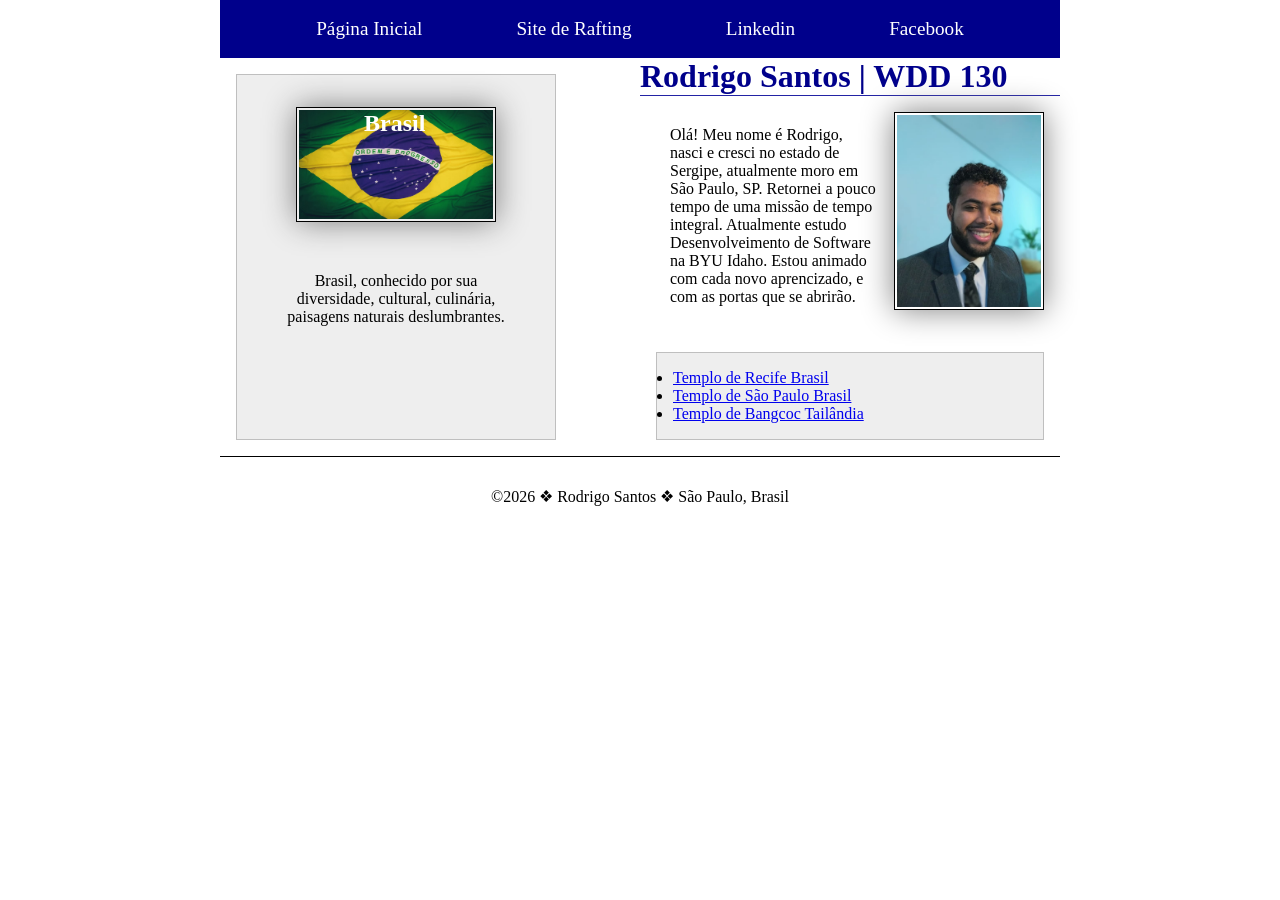
<file: index.html>
<!DOCTYPE html>
<html lang="pt-br">

<head>
    <meta charset="UTF-8">
    <meta name="viewport" content="width=device-width, initial-scale=1.0">
    <title> Rodrigo Oliveira Ferreira dos Santos | WDD 130 </title>
    <meta name="description"
      content="Pagina inicial Rodrigo Santos, WDD 130, apresentação e aprencizado.">
    <meta name="author" content="Rodrico Santos">
    <link rel="stylesheet" href="estilos/estilos.css">

</head>

<body>
    <header>
        <nav>
            <a href="#">Página Inicial</a>
            <a href="wwr/">Site de Rafting</a>
            <a href="https://www.linkedin.com/in/rodrigo-santos-73b1143a8/"
              target="_blank">Linkedin</a>
            <a href="https://www.facebook.com/rodrigo.oliveira.613609/" target="_blank">Facebook</a>
        </nav>
    </header>
    <div class="grid">
        <main>
            <h1>Rodrigo Santos | WDD 130</h1>
            <img src="imagens/perfil.jpg" alt="Olá, meu nome é Rodrigo Santos" width="200">
            <p>Olá! Meu nome é Rodrigo, nasci e cresci no estado de Sergipe, atualmente moro em São
                Paulo, SP. Retornei a pouco tempo de uma missão de tempo integral. Atualmente estudo
                Desenvolveimento de Software na BYU Idaho. Estou animado com cada novo aprencizado,
                e
                com as
                portas que se abrirão.
            </p>
            <ul class="caixa">
                <li><a href="https://www.churchofjesuschrist.org/temples/details/recife-brazil-temple?lang=por"
                      target="_blank">Templo
                        de Recife Brasil</a></li>
                <li><a href="https://www.churchofjesuschrist.org/temples/details/sao-paulo-brazil-temple?lang=por"
                      target="_blank">Templo
                        de São Paulo Brasil</a>
                </li>
                <li><a href="https://www.churchofjesuschrist.org/temples/details/bangkok-thailand-temple?lang=por"
                      target="_blank">Templo
                        de Bangcoc Tailândia</a>
                </li>
            </ul>
        </main>
        <aside class="caixa">
            <h2>Brasil</h2>
            <img src="imagens/bandeira-brasil.jpg" alt="Bandeira do Brasil">
            <p> Brasil, conhecido por sua diversidade, cultural, culinária, paisagens naturais
                deslumbrantes. </p>
        </aside>
    </div>

    <footer>
        <p>©2026 &#10070; Rodrigo Santos &#10070; São Paulo, Brasil</p>
    </footer>
</body>

</html>
</file>
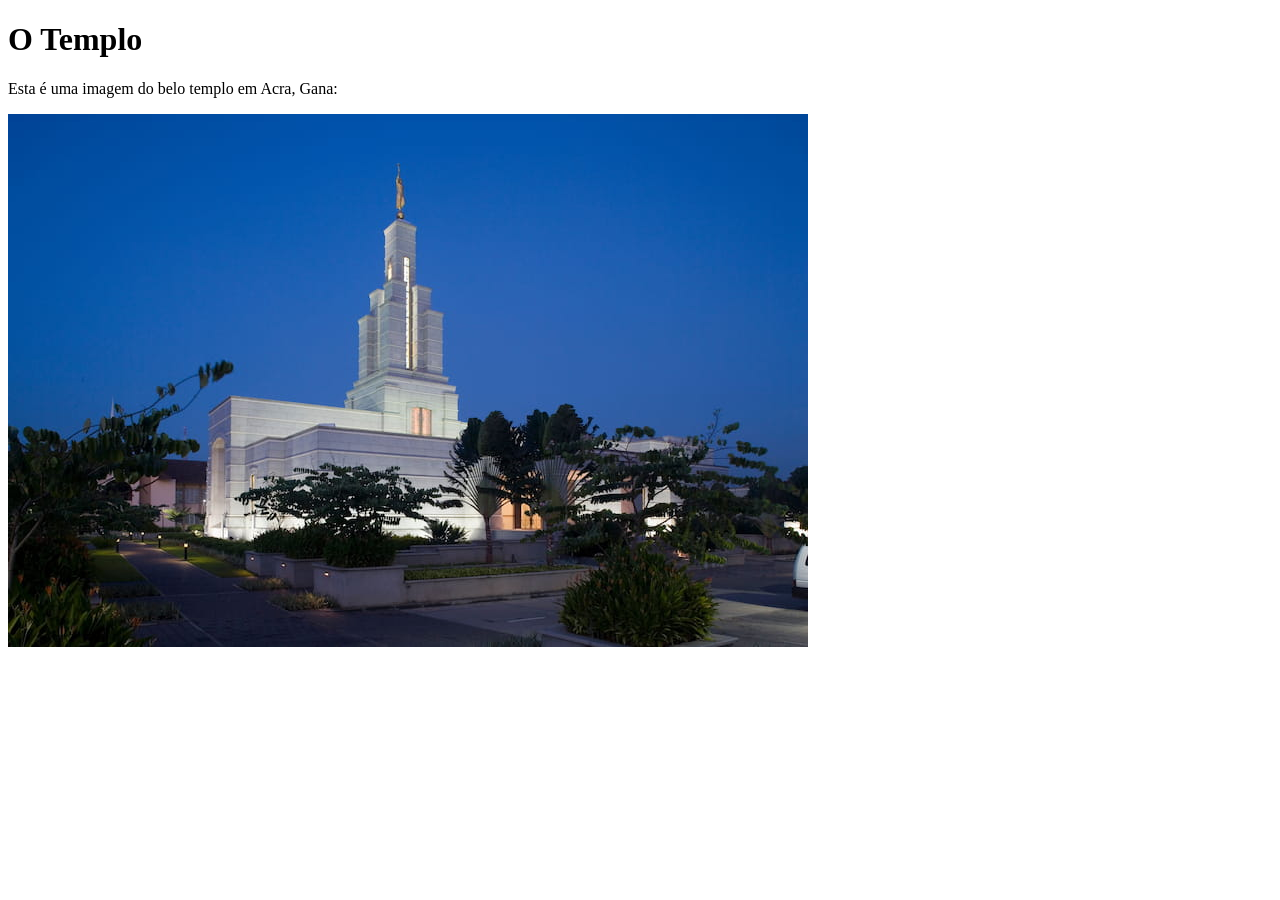
<file: semana01/imagens.html>
<!DOCTYPE html>
<html lang="pt-br">

<head>
    <meta charset="UTF-8">
    <meta name="viewport" content="width=device-width, initial-scale=1.0">
    <title>Imagem do Templo</title>
</head>

<body>
    <h1>O Templo</h1>
    <p>Esta é uma imagem do belo templo em Acra, Gana:</p>
    <img src="imagens/templo-pequeno.jpg" alt="O Templo de Acra, Gana">

</body>

</html>
</file>
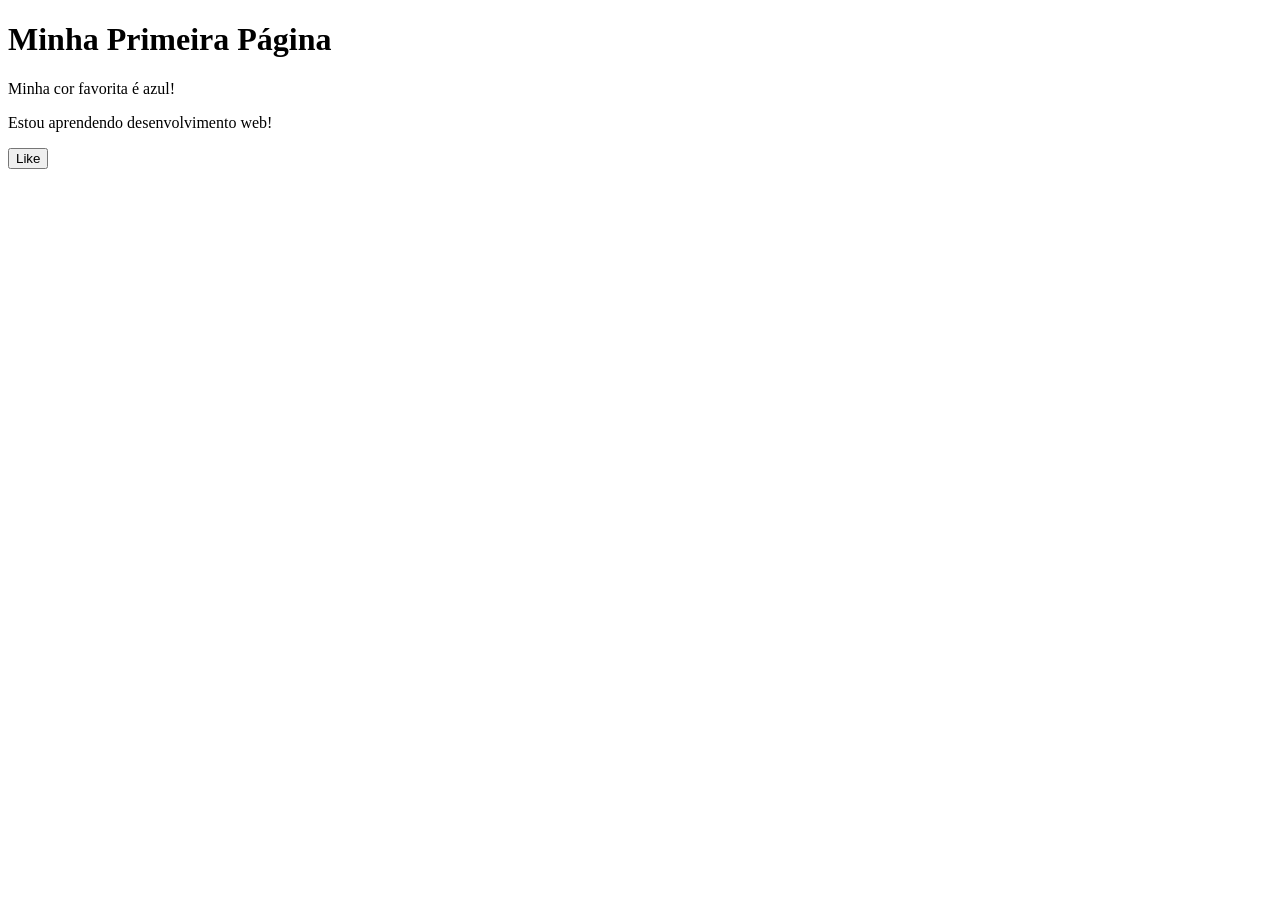
<file: semana01/primeira-pagina.html>
<!DOCTYPE html>
<html lang="pt-br">

<head>
    <meta charset="UTF-8">
    <meta name="viewport" content="width=device-width, initial-scale=1.0">
    <title>Minha Primeira Página</title>
</head>

<body>
    <h1>Minha Primeira Página</h1>
    <p>Minha cor favorita é azul!</p>
    <p>Estou aprendendo desenvolvimento web! </p>
    <button> Like </button>
</body>

</html>
</file>
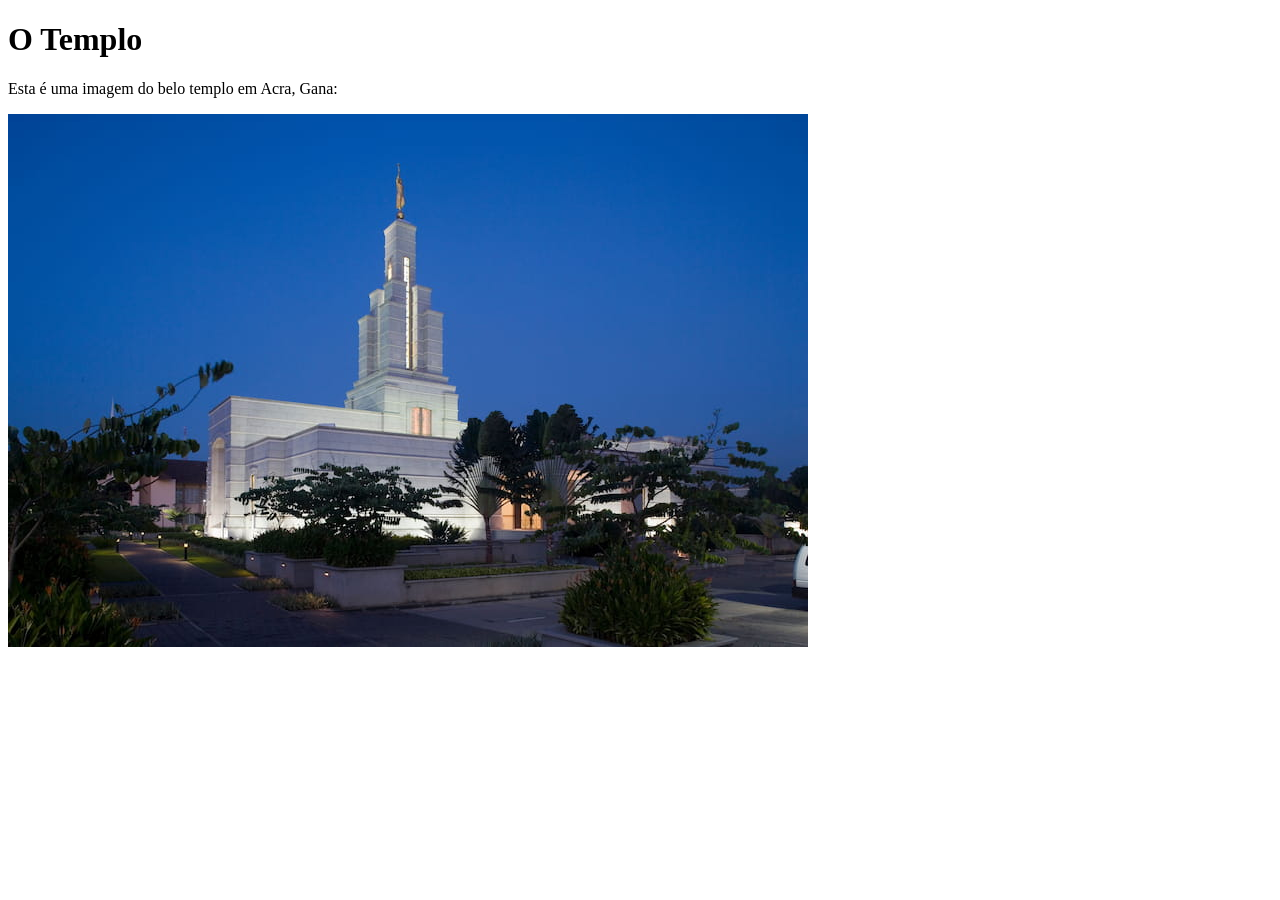
<file: semana01/solucao-imagens.html>
<!DOCTYPE html>
<html lang="pt-br">
<head>
    <meta charset="UTF-8">
    <meta name="viewport" content="width=device-width, initial-scale=1.0">
    <title>Imagem do Templo</title>
</head>
<body>
    <h1>O Templo</h1>
    <p>Esta é uma imagem do belo templo em Acra, Gana:</p>
    <img src="imagens/templo-pequeno.jpg" alt="Templo de Acra, Gana">

</body>
</html>
</file>
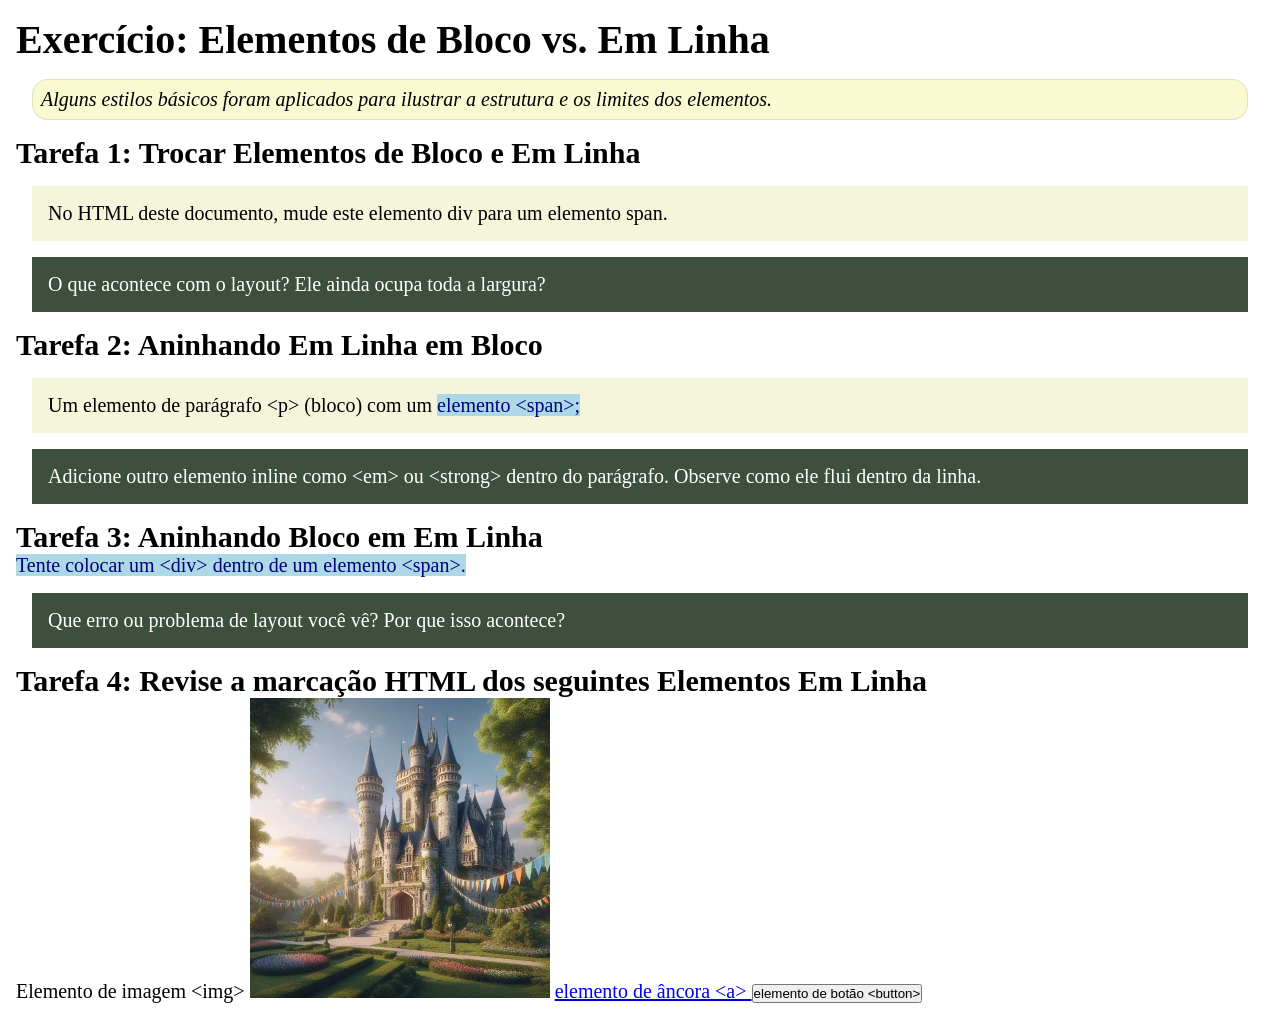
<file: semana02/bloco-vs-inline.html>
<!DOCTYPE html>
<html lang="pt-br">

<head>
    <meta charset="UTF-8">
    <meta name="viewport" content="width=device-width, initial-scale=1.0">
    <title>Exercício: Elementos de Bloco vs. Inline</title>
    <link rel="stylesheet" href="estilos/bloco-vs-inline.css">
</head>

<body>
    <main>
        <h1>Exercício: Elementos de Bloco vs. Em Linha</h1>
        <p class="note">Alguns estilos básicos foram aplicados para ilustrar a estrutura e os limites dos elementos.</p>

        <h2>Tarefa 1: Trocar Elementos de Bloco e Em Linha</h2>
        <div>No HTML deste documento, mude este elemento div para um elemento span.</div>

        <p class="question">O que acontece com o layout? Ele ainda ocupa toda a largura?</p>

        <h2>Tarefa 2: Aninhando Em Linha em Bloco</h2>
        <p>Um elemento de parágrafo &lt;p&gt; (bloco) com um <span>elemento &lt;span&gt;;</span></p>
        <p class="question">Adicione outro elemento inline como &lt;em&gt; ou &lt;strong&gt; dentro do parágrafo.
            Observe como ele flui dentro da linha.</p>

        <h2>Tarefa 3: Aninhando Bloco em Em Linha</h2>
        <span>Tente colocar um &lt;div&gt; dentro de um elemento &lt;span&gt;.</span>
        <p class="question">Que erro ou problema de layout você vê? Por que isso acontece?</p>


        <h2>Tarefa 4: Revise a marcação HTML dos seguintes Elementos Em Linha</h2>
        Elemento de imagem &lt;img&gt;
        <img src="imagens/castelo.webp" alt="imagem (imagens estão em linha)" width="300" height="300">
        <a href="https://churchofjesuschrist.org">elemento de âncora &lt;a&gt; </a>
        <button type="button">elemento de botão &lt;button&gt;</button>
    </main>
</body>

</html>
</file>
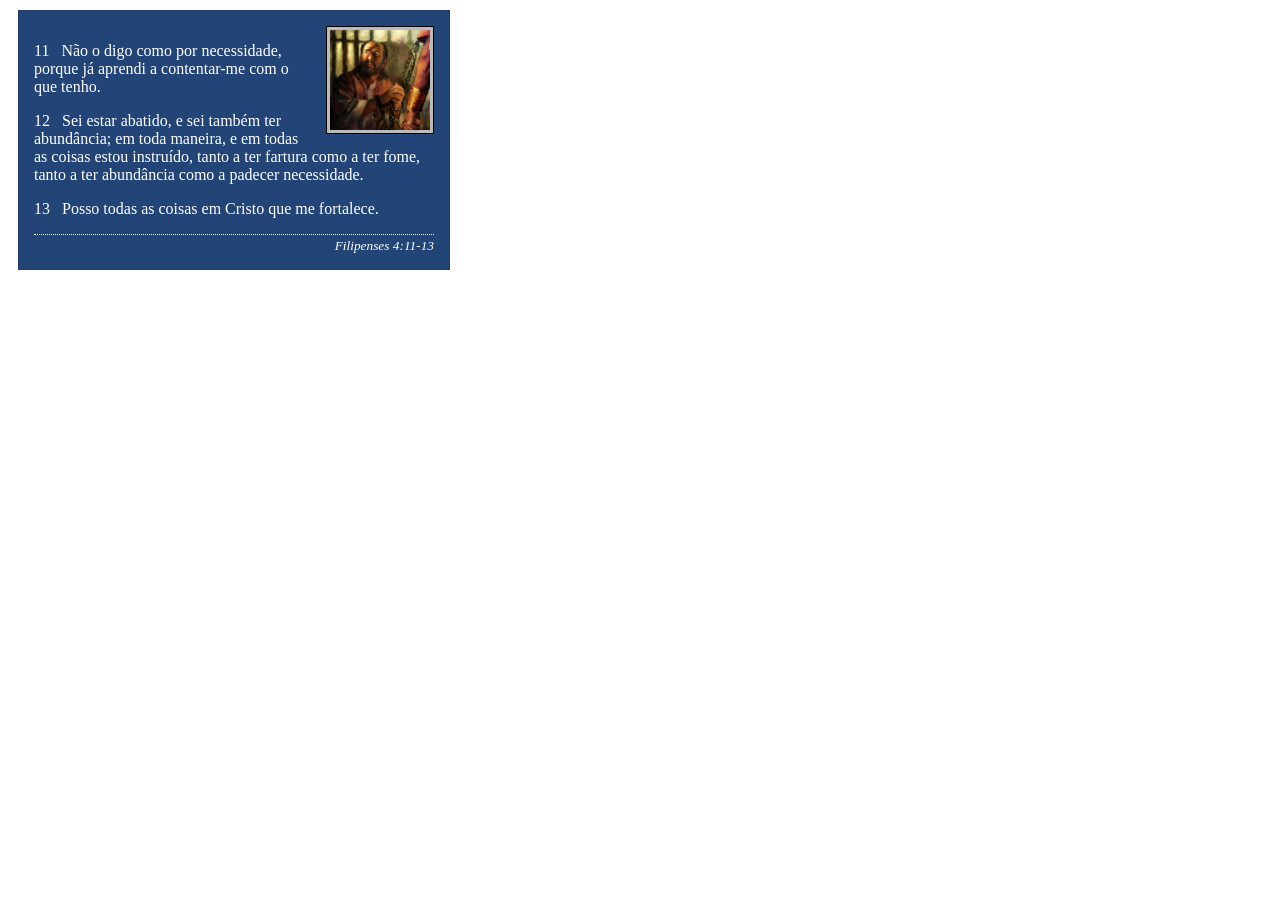
<file: semana02/box-model-solucao.html>
<!DOCTYPE html>
<html lang="pt-br">

<head>
    <meta charset="UTF-8">
    <meta name="viewport" content="width=device-width, initial-scale=1.0">
    <title>Atividade de Box Model</title>
    <link rel="stylesheet" href="estilos/box-model-solucao.css">
</head>

<body>
    <main>
        <div class="callout">
            <img src="imagens/apostolo-paulo-preso.webp" alt="Apóstolo Paulo - Preso em Roma" width="200" height="200">
            <blockquote>
                <p>11 &nbsp; Não o digo como por necessidade, porque já aprendi a contentar-me com o que tenho.</p>
                <p>12 &nbsp; Sei estar abatido, e sei também ter abundância; em toda maneira, e em todas as coisas estou
                    instruído, tanto a ter fartura como a ter fome, tanto a ter abundância como a padecer necessidade.
                </p>
                <p>13 &nbsp; Posso todas as coisas em Cristo que me fortalece.</p>
            </blockquote>
            <cite>Filipenses 4:11-13</cite>
        </div>
    </main>
</body>

</html>
</file>
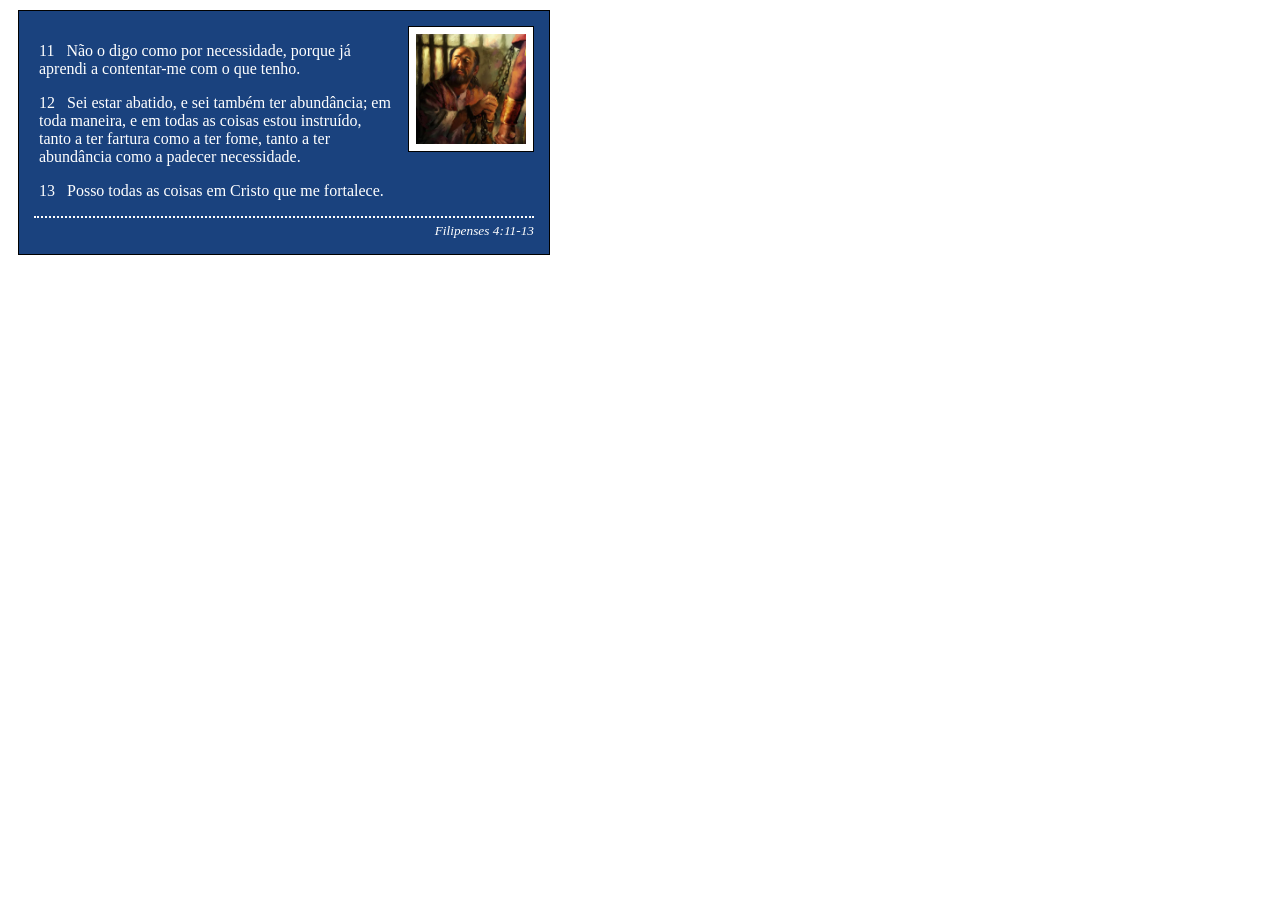
<file: semana02/box-model.html>
<!DOCTYPE html>
<html lang="pt-br">

<head>
    <link rel="stylesheet" href="estilos/box-model.css">
    <meta charset="UTF-8">
    <meta name="viewport" content="width=device-width, initial-scale=1.0">
    <title>Atividade de Box Model</title>
</head>

<body>
    <main>
        <div class="callout">
            <img src="imagens/apostolo-paulo-preso.webp" alt="Apóstolo Paulo - Preso em Roma"
              width="200" height="200">
            <blockquote>
                <p>11 &nbsp; Não o digo como por necessidade, porque já aprendi a contentar-me com o
                    que tenho.</p>
                <p>12 &nbsp; Sei estar abatido, e sei também ter abundância; em toda maneira, e em
                    todas as coisas estou instruído, tanto a ter fartura como a ter fome, tanto a
                    ter abundância como a padecer necessidade.</p>
                <p>13 &nbsp; Posso todas as coisas em Cristo que me fortalece.</p>
            </blockquote>
            <cite>Filipenses 4:11-13</cite>
        </div>
    </main>
</body>

</html>
</file>
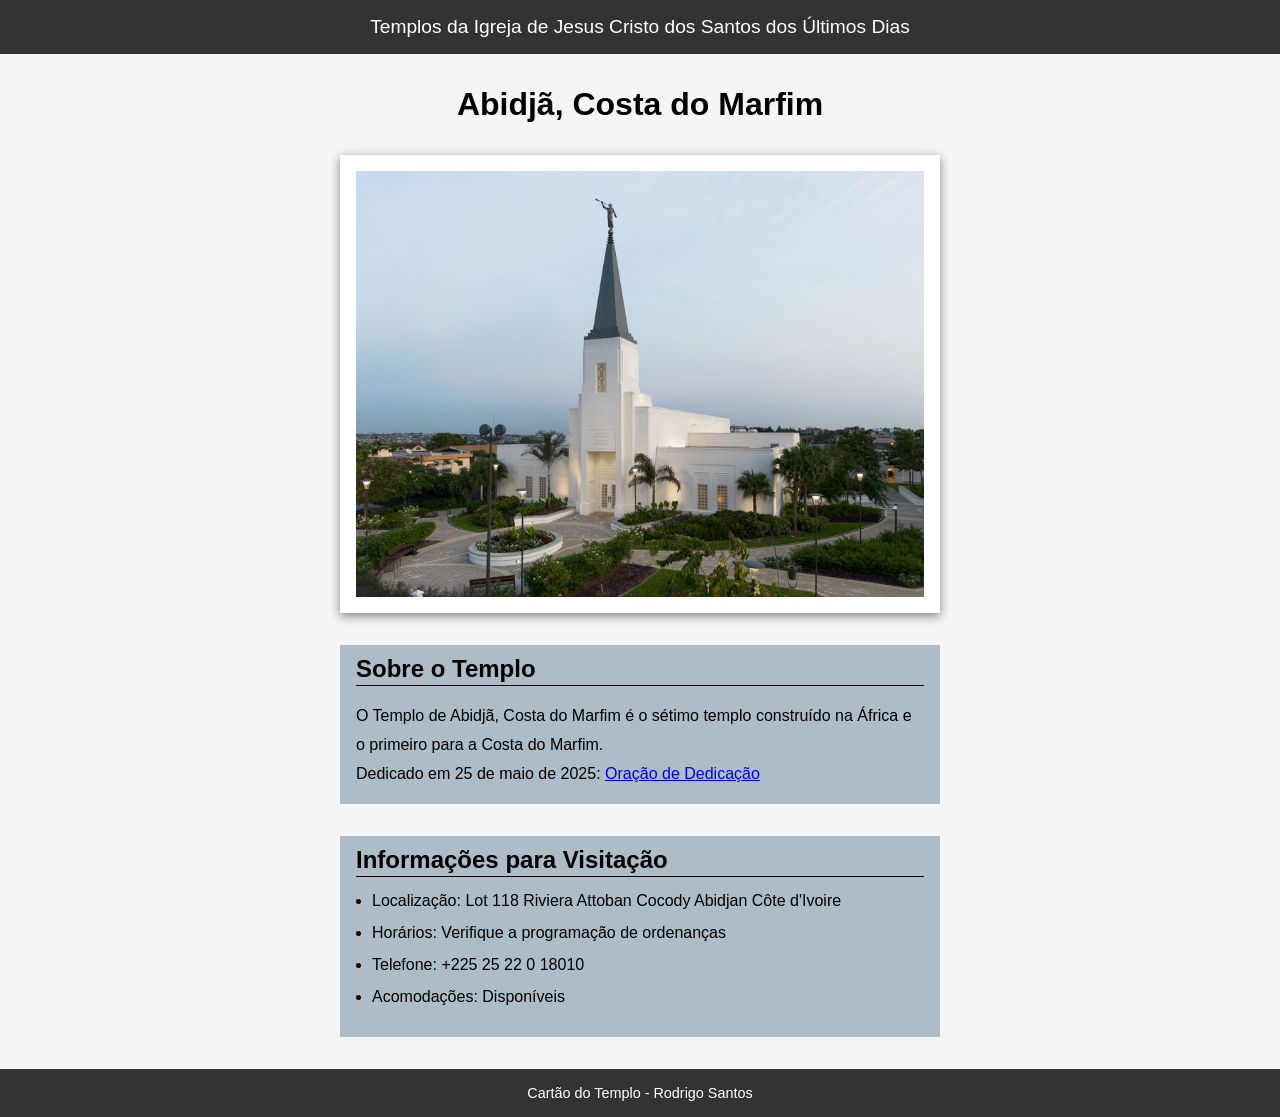
<file: semana02/templo.html>
<!DOCTYPE html>
<html lang="pt-br">

<head>
    <meta charset="UTF-8">
    <meta name="viewport" content="width=device-width, initial-scale=1.0">
    <title>Cartão do Templo - Abidjã, Costa do Marfim</title>
    <link rel="stylesheet" href="estilos/templo.css">
</head>

<body>
    <header>
        <p>Templos da Igreja de Jesus Cristo dos Santos dos Últimos Dias</p>
    </header>
    <main>
        <h1>Abidjã, Costa do Marfim</h1>
        <picture>
            <img src="imagens/abidja-costa-do-marfim.jpeg" alt="Templo de Abidjã, Costa do Marfim">
        </picture>
        <section>
            <h2>Sobre o Templo</h2>
            <p>O Templo de Abidjã, Costa do Marfim é o sétimo templo construído na África e o
                primeiro para a Costa do Marfim.</p>
            <p>Dedicado em 25 de maio de 2025: <a
                  href="https://www.churchofjesuschrist.org/temples/dedicatory-prayer/abidjan-ivory-coast-temple/2025-05-25?lang=eng"
                  target="_blank" rel="noopener noreferrer">Oração de Dedicação</a></p>
        </section>
        <section>
            <h2>Informações para Visitação</h2>
            <ul>
                <li>Localização: Lot 118 Riviera Attoban Cocody Abidjan Côte d'Ivoire</li>
                <li>Horários: Verifique a programação de ordenanças</li>
                <li>Telefone: +225 25 22 0 18010</li>
                <li>Acomodações: Disponíveis</li>
            </ul>
        </section>
    </main>
    <footer>
        <p>Cartão do Templo - Rodrigo Santos</p>
    </footer>
</body>

</html>
</file>
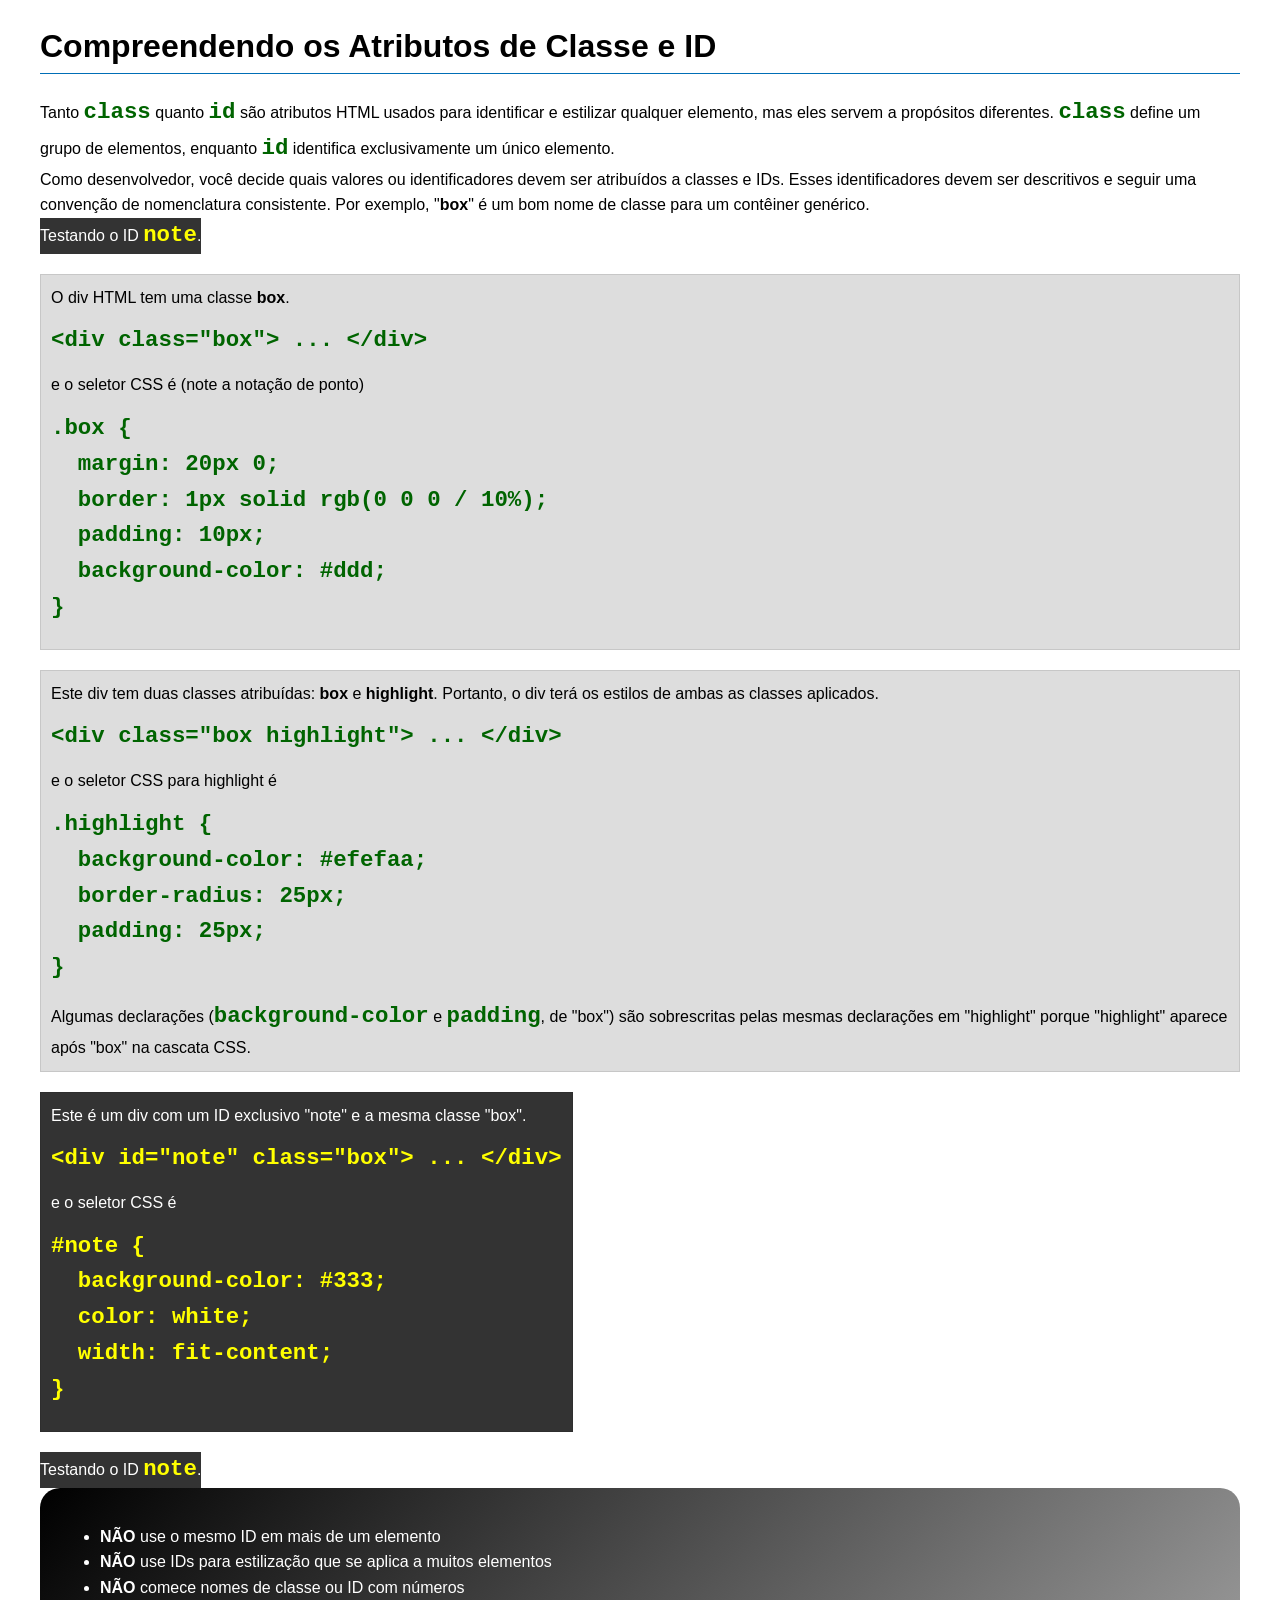
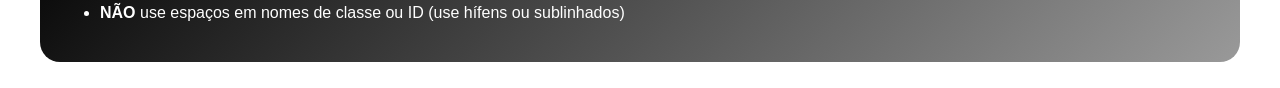
<file: semana03/classe-e-id.html>
<!DOCTYPE html>
<html lang="pt-br">

<head>
    <meta charset="UTF-8">
    <meta name="viewport" content="width=device-width, initial-scale=1.0">
    <title>Atributos de Classe vs ID</title>
    <link rel="stylesheet" href="estilos/classe-e-id.css">
</head>

<body>
    <h1>Compreendendo os Atributos de Classe e ID</h1>
    <p>Tanto <code>class</code> quanto <code>id</code> são atributos HTML usados para identificar e
        estilizar qualquer
        elemento, mas eles servem a propósitos diferentes. <code>class</code> define um grupo de
        elementos, enquanto
        <code>id</code> identifica exclusivamente um único elemento.
    </p>
    <p>Como desenvolvedor, você decide quais valores ou identificadores devem ser atribuídos a
        classes e IDs. Esses
        identificadores devem ser descritivos e seguir uma convenção de nomenclatura consistente.
        Por exemplo,
        "<strong>box</strong>" é um bom nome de classe para um contêiner genérico.</p>
    <div id="note">
        <p>Testando o ID <code>note</code>.</p>
    </div>
    <div class="box">
        <p>O div HTML tem uma classe <strong>box</strong>.</p>
        <pre><code class="html">&lt;div class="box"&gt; ... &lt;/div&gt;</code></pre>
        e o seletor CSS é (note a notação de ponto)
        <pre><code class="css">.box {
  margin: 20px 0;
  border: 1px solid rgb(0 0 0 / 10%);
  padding: 10px;
  background-color: #ddd; 
}</code></pre>
    </div>

    <div class="box">
        <p>Este div tem duas classes atribuídas: <strong>box</strong> e <strong>highlight</strong>.
            Portanto, o div terá
            os estilos de ambas as classes aplicados.</p>
        <pre><code class="html">&lt;div class="box highlight"&gt; ... &lt;/div&gt;</code></pre>
        e o seletor CSS para highlight é
        <pre><code class="css">.highlight {
  background-color: #efefaa;
  border-radius: 25px;
  padding: 25px;
}</code></pre>
        <p>Algumas declarações (<code>background-color</code> e <code>padding</code>, de "box") são
            sobrescritas pelas
            mesmas declarações em "highlight" porque "highlight" aparece após "box" na cascata CSS.
        </p>
    </div>

    <div id="note" class="box">
        <p>Este é um div com um ID exclusivo "note" e a mesma classe "box".</p>
        <pre><code class="html">&lt;div id="note" class="box"&gt; ... &lt;/div&gt;</code></pre>
        e o seletor CSS é
        <pre><code class="css">#note {
  background-color: #333;
  color: white;
  width: fit-content;
}</code></pre>
    </div>

    <div id="note">
        <p>Testando o ID <code>note</code>.</p>
    </div>

    <section id="melhor-pratica">
        <ul>
            <li><strong>NÃO</strong> use o mesmo ID em mais de um elemento</li>
            <li><strong>NÃO</strong> use IDs para estilização que se aplica a muitos elementos</li>
            <li><strong>NÃO</strong> comece nomes de classe ou ID com números</li>
            <li><strong>NÃO</strong> use espaços em nomes de classe ou ID (use hífens ou
                sublinhados)</li>
        </ul>
    </section>

    <br>

</body>

</html>
</file>
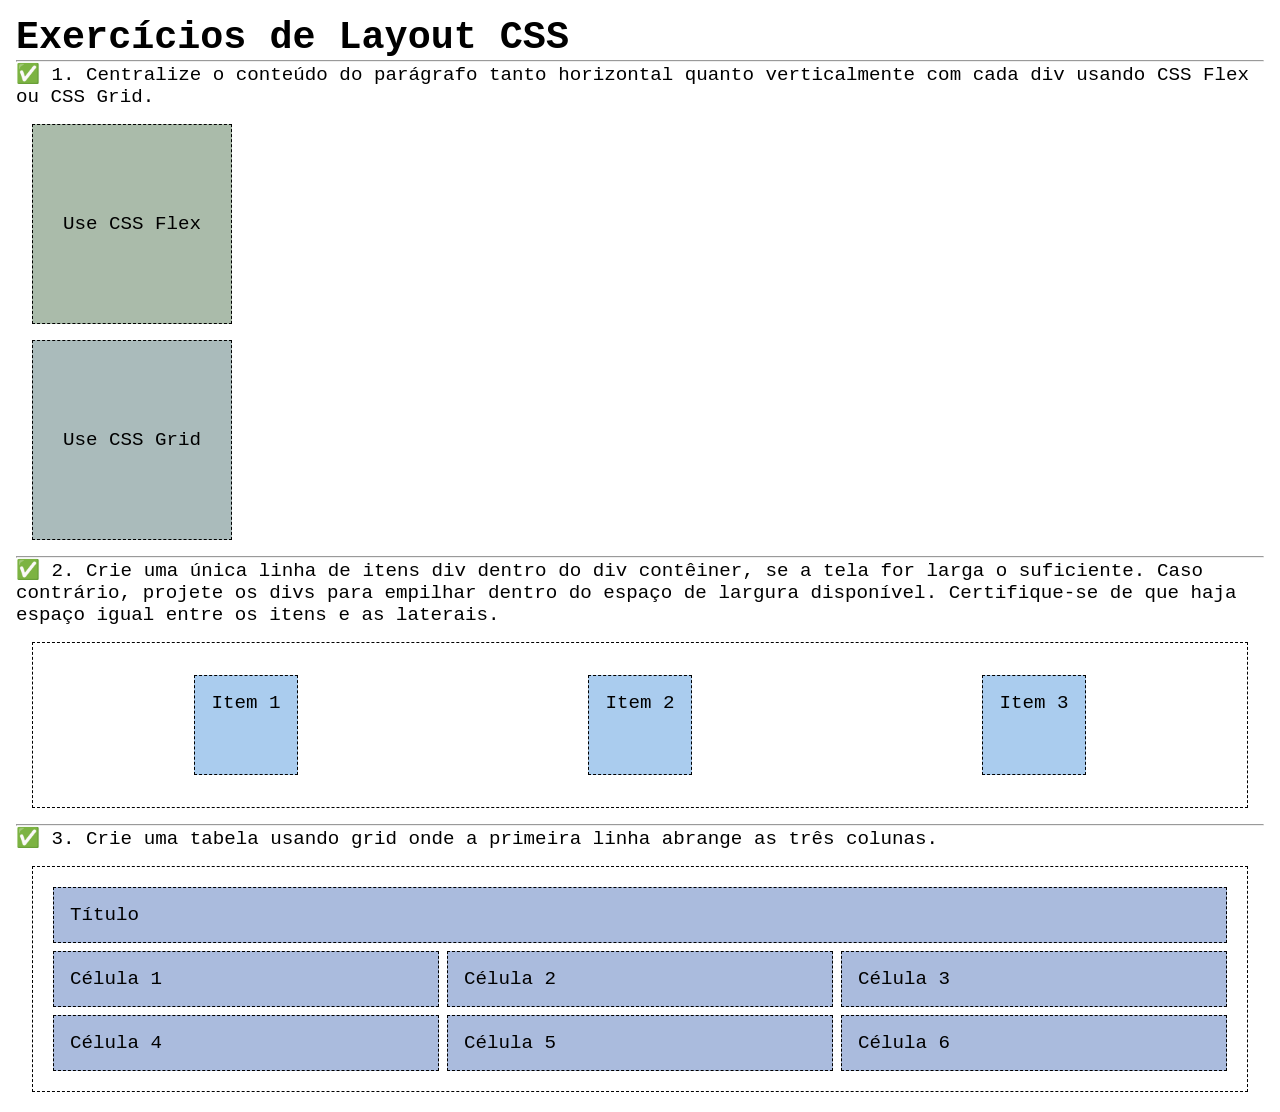
<file: semana04/exercicios-layout.html>
<!DOCTYPE html>
<html lang="pt-br">

<head>
    <meta charset="UTF-8">
    <meta name="viewport" content="width=device-width, initial-scale=1.0">
    <title>Exercícios de Layout CSS</title>
    <link rel="stylesheet" href="estilos/exercicios-layout.css">
</head>

<body>
    <main>
        <h1>Exercícios de Layout CSS</h1>
        <hr>
        <p>✅ 1. Centralize o conteúdo do parágrafo tanto horizontal quanto verticalmente com cada
            div usando CSS Flex ou
            CSS Grid.
        </p>
        <div class="one flex">
            <p>Use CSS Flex</p>
        </div>
        <div class="one grid">
            <p>Use CSS Grid</p>
        </div>
        <hr>
        <p>✅ 2. Crie uma única linha de itens div dentro do div contêiner, se a tela for larga o
            suficiente. Caso
            contrário, projete os
            divs para empilhar dentro do espaço de largura disponível. Certifique-se de que haja
            espaço igual entre os
            itens e as laterais.</p>
        <div class="container2">
            <div class="dois">
                <p>Item 1</p>
            </div>
            <div class="dois">
                <p>Item 2</p>
            </div>
            <div class="dois">
                <p>Item 3</p>
            </div>
        </div>
        <hr>
        <p>✅ 3. Crie uma tabela usando grid onde a primeira linha abrange as três colunas. </p>
        <div class="container3">
            <div class="tres colunas-3">
                <p>Título</p>
            </div>
            <div class="tres">
                <p>Célula 1</p>
            </div>
            <div class="tres">
                <p>Célula 2</p>
            </div>
            <div class="tres">
                <p>Célula 3</p>
            </div>
            <div class="tres">
                <p>Célula 4</p>
            </div>
            <div class="tres">
                <p>Célula 5</p>
            </div>
            <div class="tres">
                <p>Célula 6</p>
            </div>

        </div>
    </main>
</body>

</html>
</file>
<file: estilos/estilos.css>
:root {
    --cor-do-texto: white;
    --cor-de-fundo-elemento-nav: darkblue;
    --cor-da-borda: black;
}

* {
    margin: 0;
    padding: 0;
    box-sizing: border-box;
}

nav {
    display: flex;
    justify-content: space-evenly;
    align-items: center;
    background-color: var(--cor-de-fundo-elemento-nav);
    padding: 10px;
}

nav a {
    /* color: white; */
    color: var(--cor-do-texto);
    display: block;
    padding: 0.5rem;
    text-decoration: none;
    font-size: 1.2rem;
}

h1 {
    color: darkblue;
    border-bottom: 1px solid rgb(35, 35, 164);
}

img {
    width: 150px;
    height: auto;
    border: 1px solid var(--cor-da-borda);
    margin: 1rem;
    padding: 2px;
    box-shadow: 0 0 30px gray;
}

p {
    padding: 30px;
}

aside {
    position: relative;
    width: 20rem;
    text-align: center;
}

aside h2 {
    position: absolute;
    top: 35px;
    left: 127px;
    /* color: white; */
    color: var(--cor-do-texto);
}

aside img {
    width: 200px;
    height: auto;
}

main img {
    float: right;
    width: 150px;
    height: auto;
    border: 1px solid var(--cor-da-borda);
    padding: 2px;
    box-shadow: 0 0 30px gray;
}

footer {
    margin-top: 15px;
    border-top: 1px solid var(--cor-da-borda);
    text-align: center;
}

/* Seletores de Classe */
.caixa {
    margin: 1rem;
    padding: 1rem;
    border: 1px solid rgb(0 0 0 / 0.2);
    /* r=red g=green b=blue (0=red 0=green 0=blue / 0.2= grau de transparencia de 0 a 1*/
    background-color: #eee;
    color: #000;
    clear: both;
}

header,
footer,
.grid {
    max-width: 840px;
    margin: 0 auto;
}

.grid {
    display: grid;
    grid-template-columns: 1fr 1fr;

}

main {
    grid-row: 1 / 2;
    grid-column: 2 / 3;
}
</file>
<file: semana02/estilos/bloco-vs-inline.css>
* {
    margin: 0;
    padding: 0;
}

body {
    font-size: 20px;
    margin: 1rem;
}

p,
div {
    background-color: beige;
    margin: 1rem;
    padding: 1rem;
}

span {
    color: navy;
    background-color: lightblue;
}

code {
    margin: 0;
    padding: 0;
    color: green;
    font-size: 1.2rem;
}

.note {
    font-style: italic;
    background-color: lightgoldenrodyellow;
    border-radius: 1rem;
    border: 1px solid rgb(0 0 0 / 10%);
    margin: 1rem;
    padding: .5rem;
}

.question {
    background-color: #3d503d;
    color: #fff;
}
</file>
<file: semana02/estilos/box-model-solucao.css>
.callout {
    max-width: 400px;
    margin: 10px;
    border: 1px solid rgba(0, 0, 0, .1);
    padding: 15px;
    background-color: #247;
    color: #fff;
}

.callout img {
    float: right;
    margin: 0 0 10px 15px;
    border: 1px solid #000;
    padding: 3px;
    background-color: #bbb;
    width: 100px;
    height: auto;

}

blockquote {
    margin: 0;
}

cite {
    display: block;
    border-top: 1px dotted #fff;
    padding-top: 3px;
    text-align: right;
    font-size: smaller;
}
</file>
<file: semana02/estilos/box-model.css>
.callout {
    max-width: 500px;
    margin: 10px;
    border: 1px solid black;
    padding: 15px;
    background-color: rgb(26, 66, 126);
    color: white;
}

.callout img {
    float: right;
    margin: 0 0 15px 15px;
    border: 1px solid #000;
    padding: 7px;
    background-color: #fff;
    width: 110px;
    height: auto;
}

blockquote {
    margin: 5px;
}

cite {
    display: block;
    border-top: 2px dotted #fff;
    padding-top: 5px;
    text-align: right;
    font-size: smaller;
}
</file>
<file: semana02/estilos/templo.css>
* {
    margin: 0;
    padding: 0px;
    box-sizing: border-box;
}

body {
    font-family: Arial, Helvetica, sans-serif;
    background-color: #f5f5f5;
}

header,
footer {
    background-color: #333;
    padding: 1rem;
    color: #fff;
    text-align: center;
    font-size: 1.2rem;
}

footer {
    font-size: 0.9rem;
}

main {
    width: 600px;
    margin: 0 auto;
}

main h1 {
    margin: 2rem 0;
    text-align: center;
}

main picture {
    border: 1rem solid white;
    display: block;
    box-shadow: 0px 3px 10px gray;
}

main img {
    display: block;
    width: 100%;
}

main section {
    background-color: #adbcc7;
    margin: 2rem 0;
    padding: 1rem;
    line-height: 1rem;
}

main section h2 {
    border-bottom: 1px solid black;
    padding-bottom: 0.5rem;
    margin-bottom: 1rem;
}

main section p {
    line-height: 1.8rem;
}

main section li {
    margin: 1rem;
}
</file>
<file: semana03/estilos/classe-e-id.css>
body {
    font-family: Arial, sans-serif;
    line-height: 1.6;
    margin: 0;
    padding: 0 40px;
}

h1 {
    border-bottom: 1px solid rgb(0 110 182);
    padding-bottom: 0;
}



p {
    margin: 0;
}

code {
    color: darkgreen;
    font-weight: 700;
    font-size: 1.4rem;
}

/* Class exemplos - podem ser reutilizados */

.box {
    margin: 20px 0;
    border: 1px solid rgb(0 0 0 / 10%);
    padding: 10px;
    background-color: #ddd; /* essa é a abreviação para #dddddd */
}

.highlight {
    background-color: #efefaa;
    border-radius: 25px;
    padding: 25px;
}

/* ID exemplos - devem ser únicos */

#note {
    background-color: #333;
    color: white;
    width: fit-content;
}

#note code {
    color: yellow;
}

#melhor-pratica {
    background: linear-gradient(135deg, #000 0%, #999 100%);
    color: white;
    border-radius: 20px;
    padding: 20px
}
</file>
<file: semana04/estilos/exercicios-layout.css>
* {
    margin: 0;
    padding: 0;
    box-sizing: border-box;
}

body {
    margin: 1rem;
    font-family: monospace;
    font-size: 1.2rem;
}

div {
    margin: 1rem;
    border: 1px dashed;
    padding: 1rem;
}

.one {
    width: 200px;
    height: 200px;
}

.flex {
    background-color: #aba;
    /* escreva declaracoes aqui */
    display: flex;
    justify-content: center;
    align-items: center;
}

.grid {
    background-color: #abb;
    /* escreva declaracoes aqui */
    display: grid;
    place-items: center;

}

.container2 {
    /* escreva declaracoes aqui */
    display: flex;
    flex-wrap: wrap;
    justify-content: space-around;
}

.dois {
    background-color: #ace;
    height: 100px;
}

.container3 {
    /* escreva declaracoes aqui */
    display: grid;
    grid-template-columns: 1fr 1fr 1fr;
}

.colunas-3 {
    /* escreva declaracoes aqui */
    grid-column: 1 / 4;
}

.tres {
    margin: .25rem;
    background-color: #abd;
}
</file>
